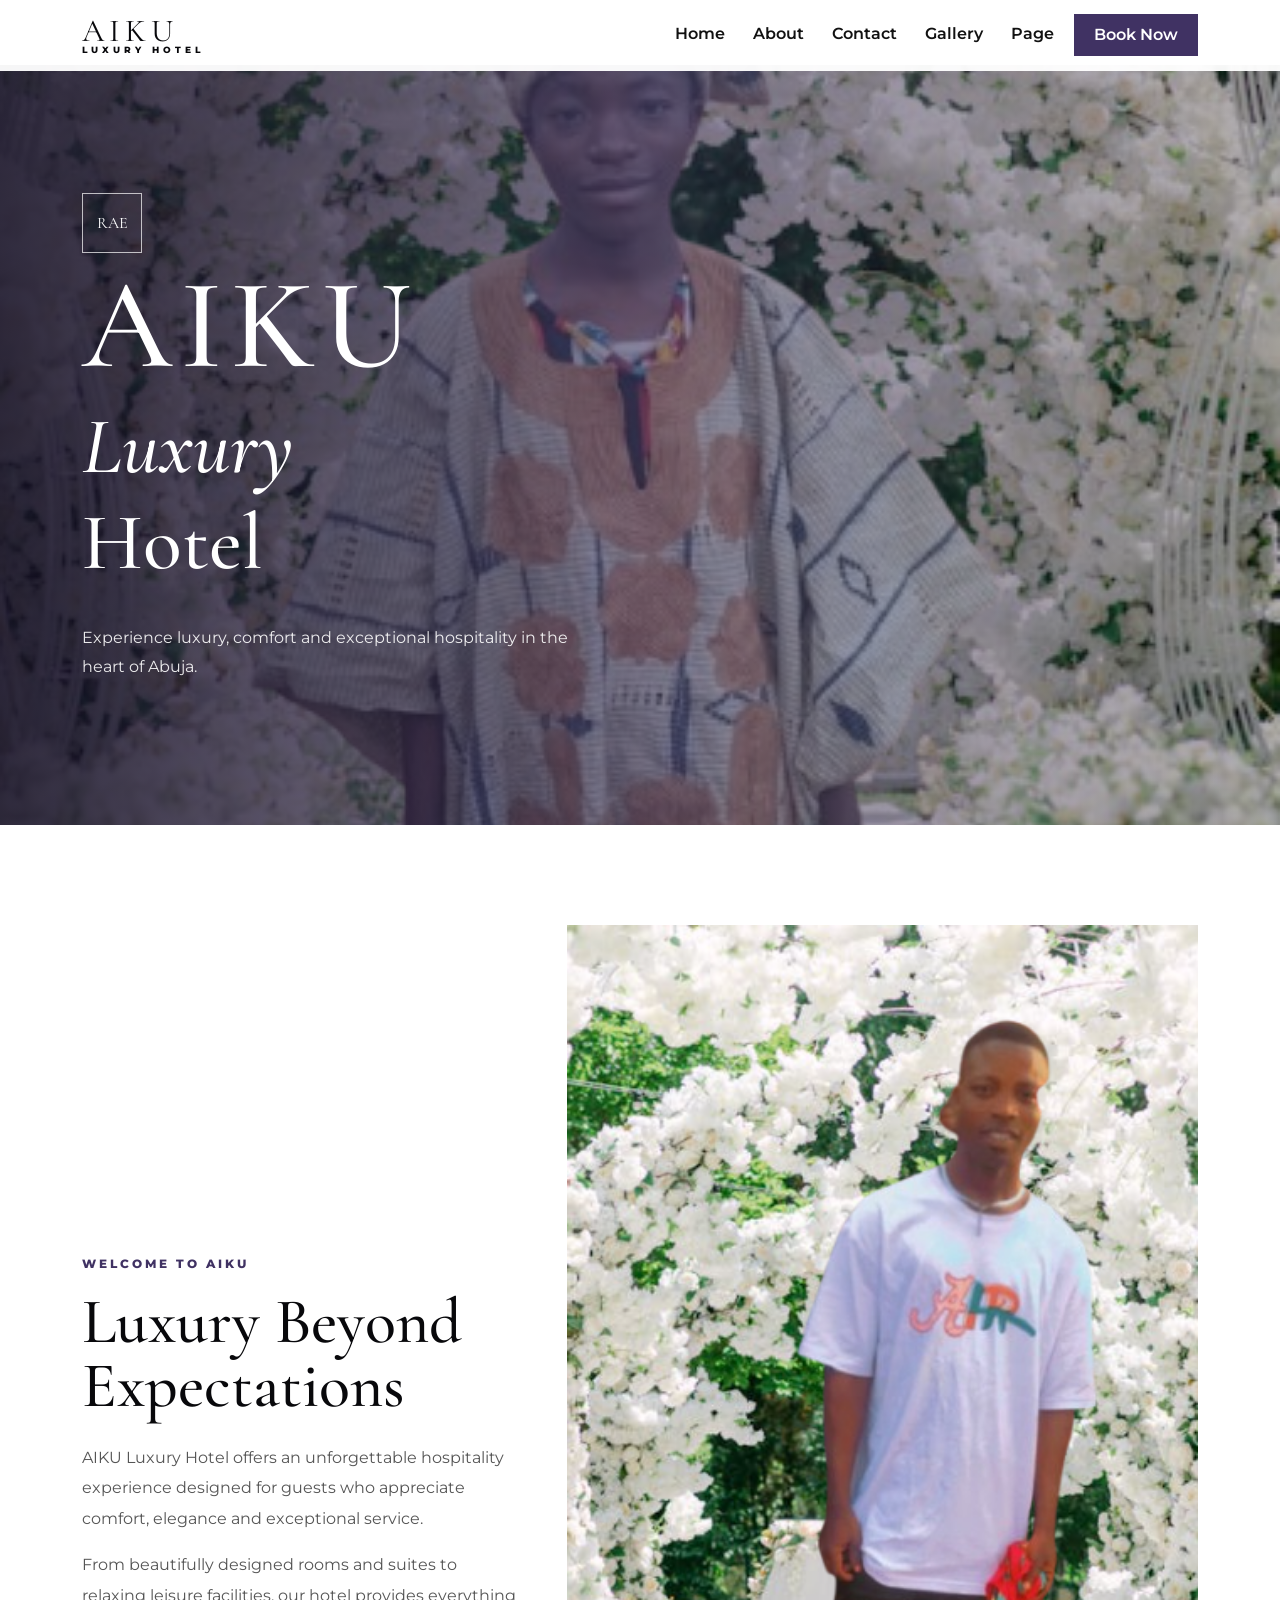
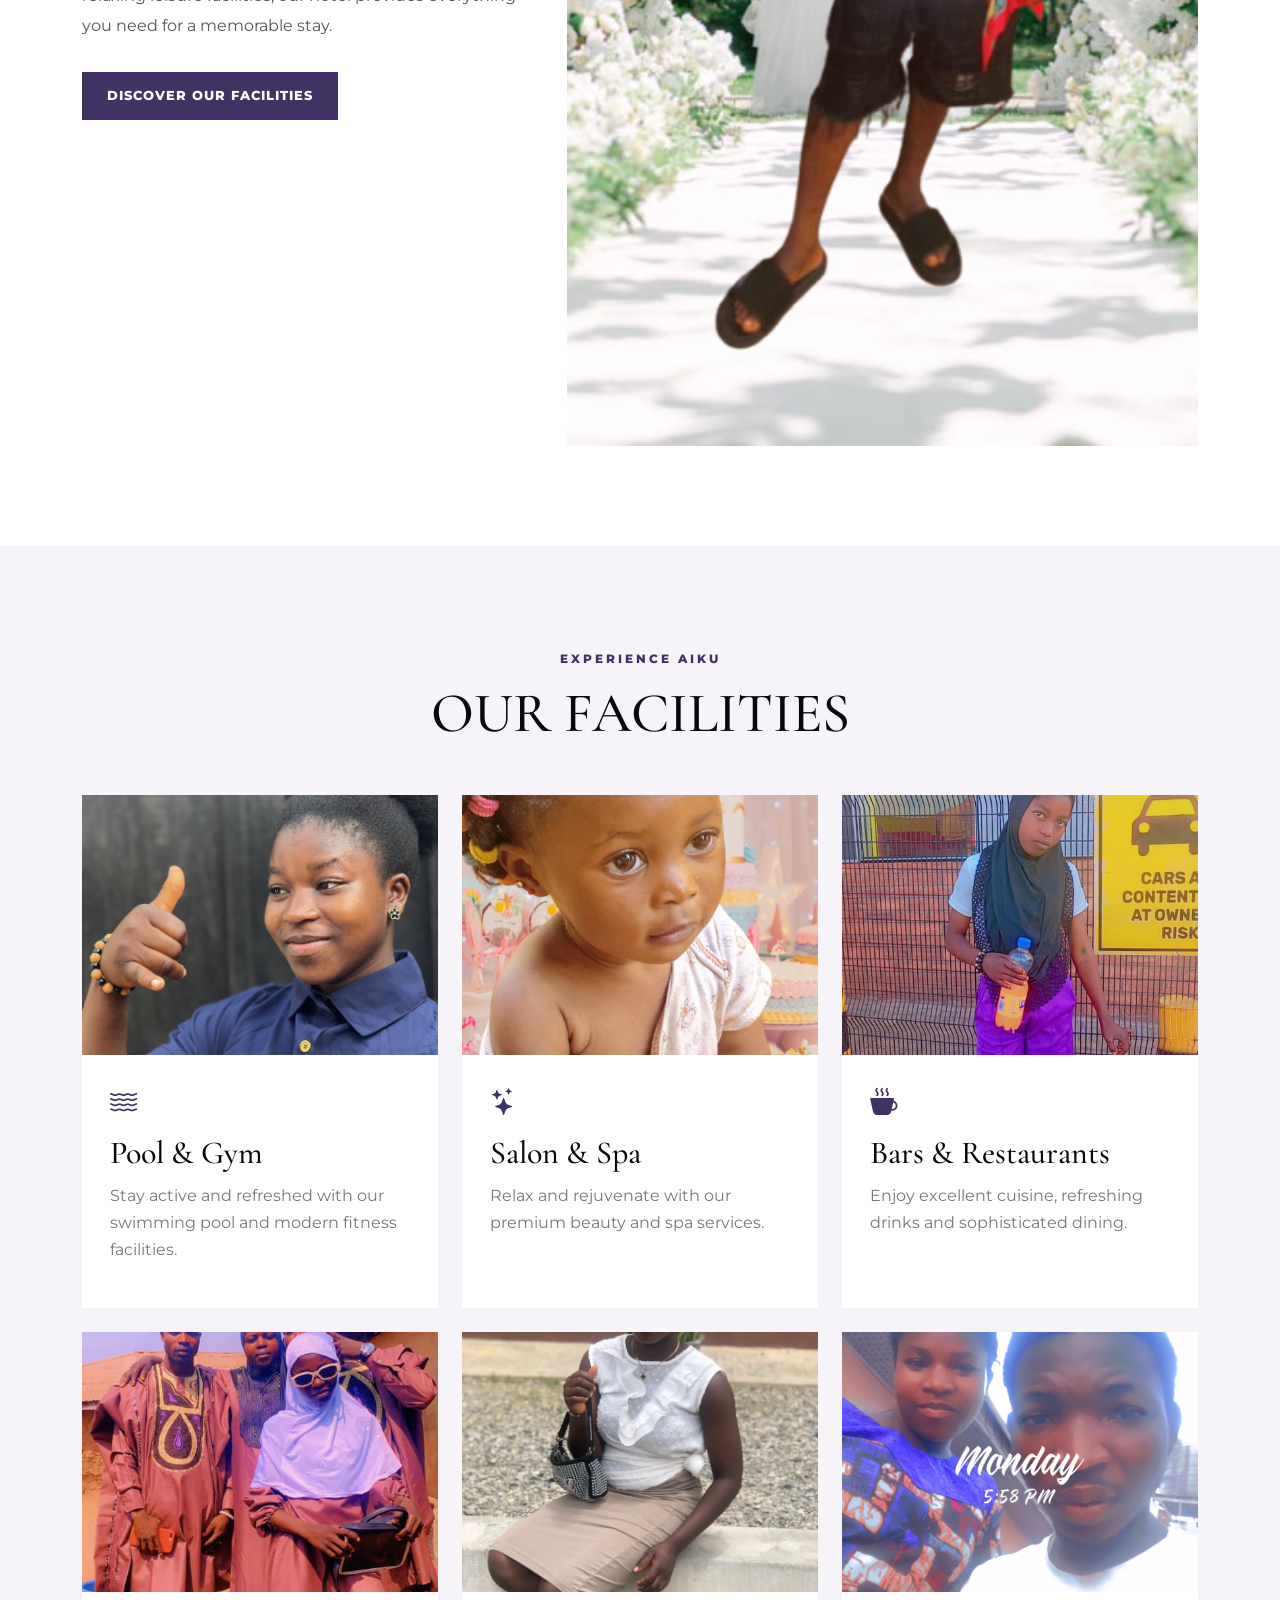
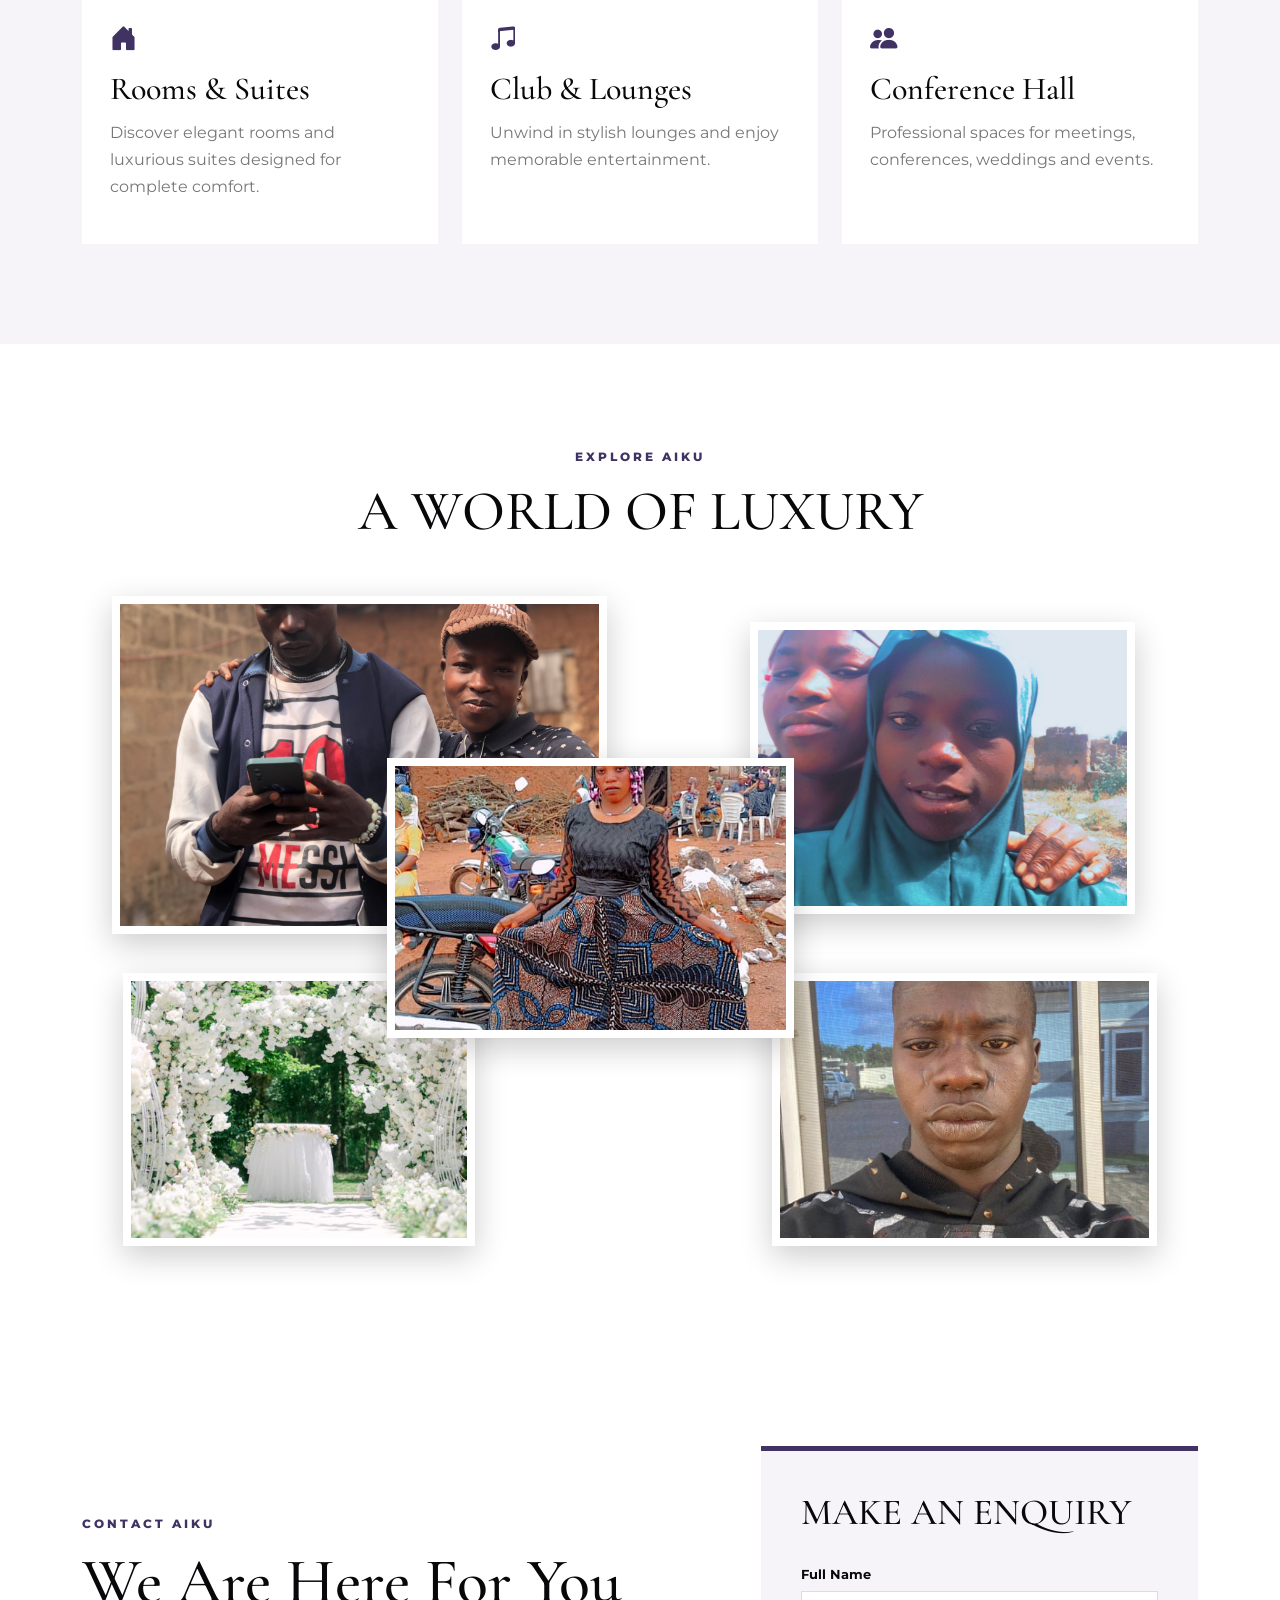
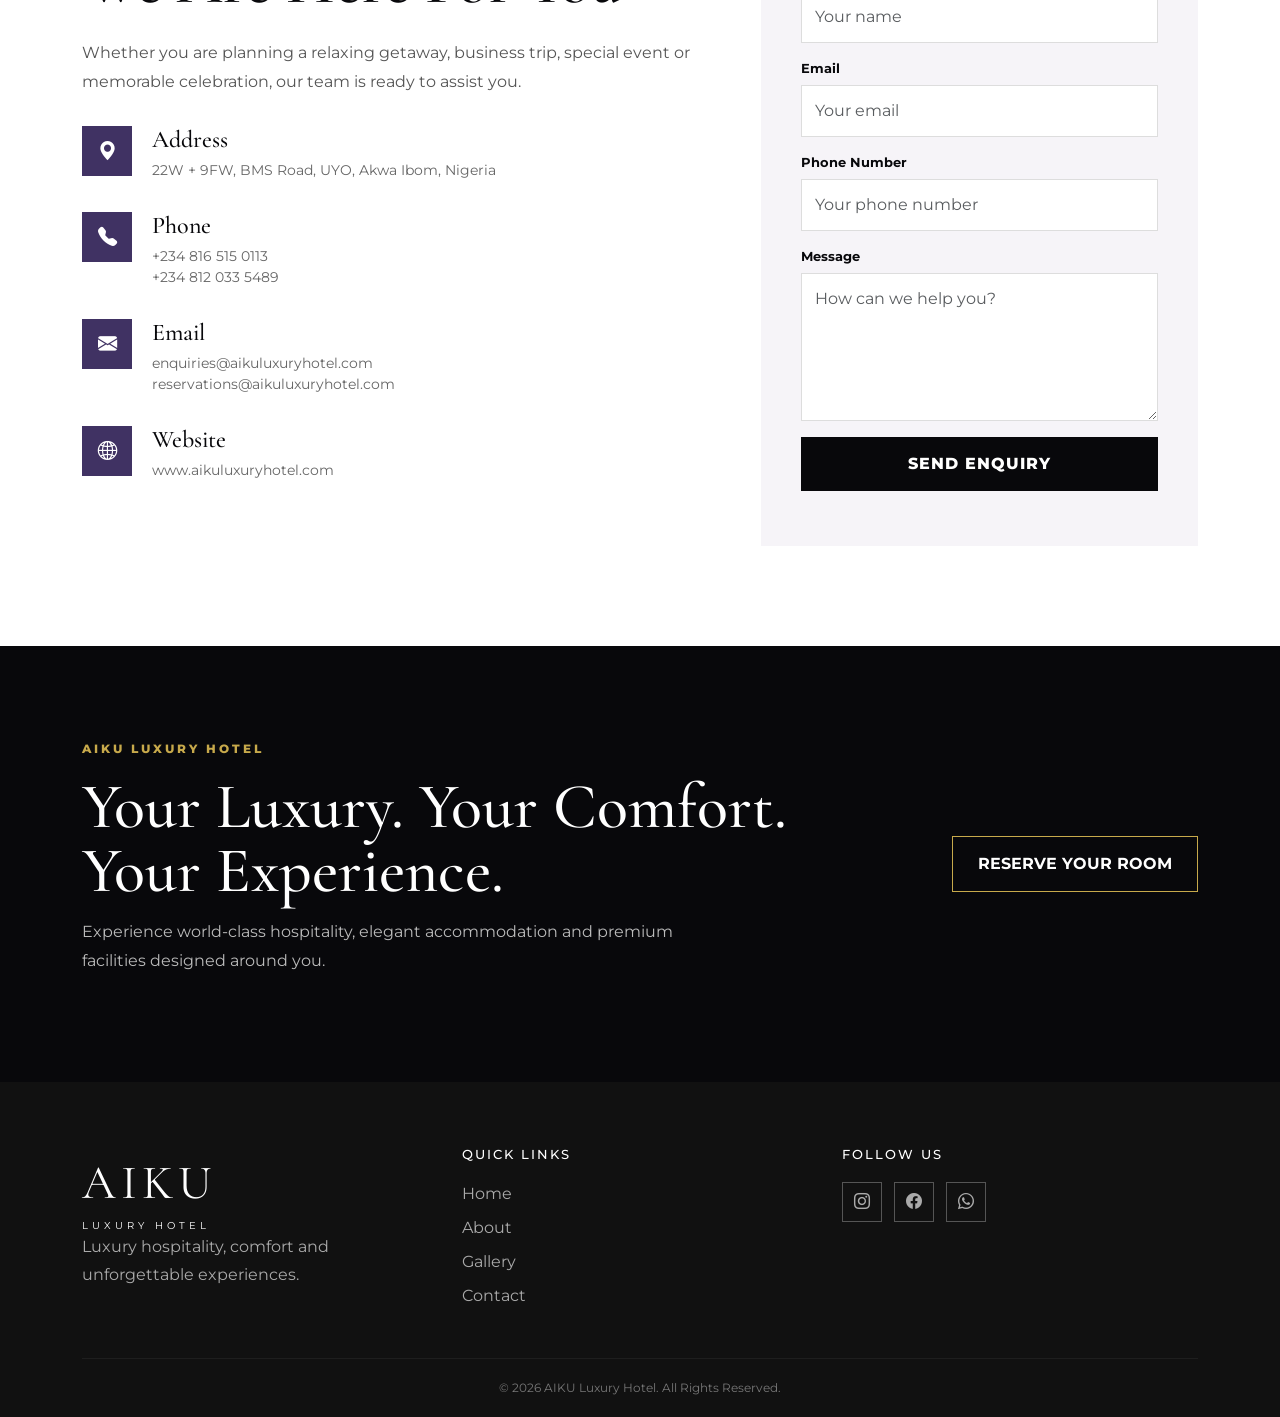
<file: contact.html>
<!DOCTYPE html>
<html lang="en">

<head>

    <meta charset="UTF-8">

    <meta
        name="viewport"
        content="width=device-width, initial-scale=1.0"
    >

    <title>AIKU Luxury Hotel | Contact</title>


    <!-- Bootstrap CSS -->
    <link
        href="https://cdn.jsdelivr.net/npm/bootstrap@5.3.3/dist/css/bootstrap.min.css"
        rel="stylesheet"
    >


    <!-- Bootstrap Icons -->
    <link
        rel="stylesheet"
        href="https://cdn.jsdelivr.net/npm/bootstrap-icons@1.11.3/font/bootstrap-icons.min.css"
    >


    <!-- Google Fonts -->
    <link
        href="https://fonts.googleapis.com/css2?family=Cormorant+Garamond:wght@400;500;600;700&family=Montserrat:wght@400;500;600;700;800&display=swap"
        rel="stylesheet"
    >


    <!-- Custom CSS -->
    <link
        rel="stylesheet"
        href="css/contact.css"
    >

</head>


<body>


<!-- ==================================================
     NAVIGATION
=================================================== -->

<nav
    class="navbar navbar-expand-lg fixed-top"
    id="mainNavbar"
>

    <div class="container">


        <!-- LOGO -->

        <a
            class="navbar-brand"
            href="index.html"
        >

            <span class="logo-main">
                AIKU
            </span>

            <span class="logo-small">
                LUXURY HOTEL
            </span>

        </a>



        <!-- MOBILE MENU -->

        <button
            class="navbar-toggler"
            type="button"
            data-bs-toggle="collapse"
            data-bs-target="#hotelMenu"
        >

            <span class="navbar-toggler-icon"></span>

        </button>



        <!-- NAVIGATION LINKS -->

        <div
            class="collapse navbar-collapse"
            id="hotelMenu"
        >

            <ul class="navbar-nav ms-auto">


                <li class="nav-item">

                    <a
                        class="nav-link"
                        href="index.html"
                    >
                        Home
                    </a>

                </li>


                <li class="nav-item">

                    <a
                        class="nav-link"
                        href="about.html"
                    >
                        About
                    </a>

                </li>


                <li class="nav-item">

                    <a
                        class="nav-link"
                        href="contact.html"
                    >
                        Contact
                    </a>

                </li>


                <li class="nav-item">

                    <a
                        class="nav-link"
                        href="gallery.html"
                    >
                        Gallery
                    </a>

                </li>

                  <li class="nav-item">
                    <a
                        class="nav-link"
                        href="page.html"
                    >
                        Page
                    </a>
                </li>


                <li class="nav-item">

                    <a
                        class="nav-link booking-link"
                        href="#booking"
                    >
                        Book Now
                    </a>

                </li>

            </ul>

        </div>

    </div>

</nav>



<!-- ==================================================
     HERO SECTION
=================================================== -->

<header class="hero-section">


    <!-- MAIN BACKGROUND IMAGE -->

    <div class="hero-image">

        <img
            src="images/ajoke.jpg"
            alt="AIKU Luxury Hotel"
        >

    </div>


    <!-- DARK/PURPLE OVERLAY -->

    <div class="hero-overlay"></div>


    <!-- HERO CONTENT -->

    <div class="hero-content container">

        <div class="hero-logo">

            <span class="rav-symbol">
                RAE
            </span>

            <h1>
                AIKU
            </h1>

            <h2>
                Luxury
            </h2>

            <h3>
                Hotel
            </h3>

        </div>


        <p class="hero-description">

            Experience luxury, comfort and exceptional
            hospitality in the heart of Abuja.

        </p>

    </div>

</header>



<!-- ==================================================
     MAIN CONTENT
=================================================== -->

<main>



<!-- ==================================================
     HOTEL INTRODUCTION
=================================================== -->

<section class="introduction">

    <div class="container">

        <div class="row align-items-center g-5">


            <!-- TEXT -->

            <div class="col-lg-5">

                <span class="small-heading">
                    WELCOME TO AIKU
                </span>


                <h2>
                    Luxury Beyond
                    Expectations
                </h2>


                <p>

                    AIKU Luxury Hotel offers an
                    unforgettable hospitality experience
                    designed for guests who appreciate
                    comfort, elegance and exceptional
                    service.

                </p>


                <p>

                    From beautifully designed rooms and
                    suites to relaxing leisure facilities,
                    our hotel provides everything you need
                    for a memorable stay.

                </p>


                <a
                    href="#facilities"
                    class="luxury-button"
                >
                    DISCOVER OUR FACILITIES
                </a>

            </div>



            <!-- IMAGE -->

            <div class="col-lg-7">

                <div class="intro-image">

                    <img
                        src="images/image1.jpg"
                        alt="AIKU Hotel Lobby"
                        class="img-fluid"
                    >

                </div>

            </div>


        </div>

    </div>

</section>



<!-- ==================================================
     FACILITIES
=================================================== -->

<section
    class="facilities-section"
    id="facilities"
>

    <div class="container">

        <div class="section-title text-center">

            <span>
                EXPERIENCE AIKU
            </span>

            <h2>
                OUR FACILITIES
            </h2>

        </div>



        <div class="row g-4 mt-4">


            <!-- POOL -->

            <div class="col-md-6 col-lg-4">

                <div class="facility-card">

                    <div class="facility-image">

                        <img
                            src="images/ayinbo.jpg"
                            alt="Pool and Gym"
                        >

                    </div>


                    <div class="facility-content">

                        <div class="facility-icon">
                            <i class="bi bi-water"></i>
                        </div>

                        <h3>
                            Pool & Gym
                        </h3>

                        <p>
                            Stay active and refreshed
                            with our swimming pool and
                            modern fitness facilities.
                        </p>

                    </div>

                </div>

            </div>



            <!-- SPA -->

            <div class="col-md-6 col-lg-4">

                <div class="facility-card">

                    <div class="facility-image">

                        <img
                            src="images/image3.jpg"
                            alt="Salon and Spa"
                        >

                    </div>


                    <div class="facility-content">

                        <div class="facility-icon">
                            <i class="bi bi-stars"></i>
                        </div>

                        <h3>
                            Salon & Spa
                        </h3>

                        <p>
                            Relax and rejuvenate with
                            our premium beauty and
                            spa services.
                        </p>

                    </div>

                </div>

            </div>



            <!-- RESTAURANT -->

            <div class="col-md-6 col-lg-4">

                <div class="facility-card">

                    <div class="facility-image">

                        <img
                            src="images/Album 2.jpg"
                            alt="Restaurant"
                        >

                    </div>


                    <div class="facility-content">

                        <div class="facility-icon">
                            <i class="bi bi-cup-hot-fill"></i>
                        </div>

                        <h3>
                            Bars & Restaurants
                        </h3>

                        <p>
                            Enjoy excellent cuisine,
                            refreshing drinks and
                            sophisticated dining.
                        </p>

                    </div>

                </div>

            </div>



            <!-- ROOMS -->

            <div class="col-md-6 col-lg-4">

                <div class="facility-card">

                    <div class="facility-image">

                        <img
                            src="images/Band Members.jpg"
                            alt="Hotel Room"
                        >

                    </div>


                    <div class="facility-content">

                        <div class="facility-icon">
                            <i class="bi bi-house-door-fill"></i>
                        </div>

                        <h3>
                            Rooms & Suites
                        </h3>

                        <p>
                            Discover elegant rooms and
                            luxurious suites designed
                            for complete comfort.
                        </p>

                    </div>

                </div>

            </div>



            <!-- CLUB -->

            <div class="col-md-6 col-lg-4">

                <div class="facility-card">

                    <div class="facility-image">

                        <img
                            src="images/css.jpg"
                            alt="Hotel Club"
                        >

                    </div>


                    <div class="facility-content">

                        <div class="facility-icon">
                            <i class="bi bi-music-note-beamed"></i>
                        </div>

                        <h3>
                            Club & Lounges
                        </h3>

                        <p>
                            Unwind in stylish lounges
                            and enjoy memorable
                            entertainment.
                        </p>

                    </div>

                </div>

            </div>



            <!-- CONFERENCE -->

            <div class="col-md-6 col-lg-4">

                <div class="facility-card">

                    <div class="facility-image">

                        <img
                            src="images/bro.jpg"
                            alt="Conference Hall"
                        >

                    </div>


                    <div class="facility-content">

                        <div class="facility-icon">
                            <i class="bi bi-people-fill"></i>
                        </div>

                        <h3>
                            Conference Hall
                        </h3>

                        <p>
                            Professional spaces for
                            meetings, conferences,
                            weddings and events.
                        </p>

                    </div>

                </div>

            </div>


        </div>

    </div>

</section>



<!-- ==================================================
     IMAGE COLLAGE
=================================================== -->

<section class="collage-section">

    <div class="container">

        <div class="section-title text-center">

            <span>
                EXPLORE AIKU
            </span>

            <h2>
                A WORLD OF LUXURY
            </h2>

        </div>


        <div class="hotel-collage">


            <div class="collage-item item-one">

                <img
                    src="images/ojo.jpg"
                    alt="AIKU Lobby"
                >

            </div>


            <div class="collage-item item-two">

                <img
                    src="images/sisters.jpg"
                    alt="AIKU Room"
                >

            </div>


            <div class="collage-item item-three">

                <img
                    src="images/adu.jpg"
                    alt="AIKU Restaurant"
                >

            </div>


            <div class="collage-item item-four">

                <img
                    src="images/image2.jpg"
                    alt="AIKU Pool"
                >

            </div>


            <div class="collage-item item-five">

                <img
                    src="images/alabi.jpg"
                    alt="AIKU Spa"
                >

            </div>


        </div>

    </div>

</section>



<!-- ==================================================
     CONTACT SECTION
=================================================== -->

<section class="contact-section">

    <div class="container">

        <div class="row g-5 align-items-center">


            <!-- CONTACT INFORMATION -->

            <div class="col-lg-7">

                <span class="small-heading">
                    CONTACT AIKU
                </span>


                <h2>
                    We Are Here
                    For You
                </h2>


                <p class="contact-intro">

                    Whether you are planning a relaxing
                    getaway, business trip, special event
                    or memorable celebration, our team
                    is ready to assist you.

                </p>



                <!-- ADDRESS -->

                <div class="contact-row">

                    <div class="contact-icon">

                        <i class="bi bi-geo-alt-fill"></i>

                    </div>


                    <div>

                        <h4>
                            Address
                        </h4>

                        <p>
                            22W + 9FW, BMS Road,
                            UYO, Akwa Ibom, Nigeria
                        </p>

                    </div>

                </div>



                <!-- PHONE -->

                <div class="contact-row">

                    <div class="contact-icon">

                        <i class="bi bi-telephone-fill"></i>

                    </div>


                    <div>

                        <h4>
                            Phone
                        </h4>

                        <p>
                            +234 816 515 0113
                        </p>

                        <p>
                            +234 812 033 5489
                        </p>

                    </div>

                </div>



                <!-- EMAIL -->

                <div class="contact-row">

                    <div class="contact-icon">

                        <i class="bi bi-envelope-fill"></i>

                    </div>


                    <div>

                        <h4>
                            Email
                        </h4>

                        <p>
                            enquiries@aikuluxuryhotel.com
                        </p>

                        <p>
                            reservations@aikuluxuryhotel.com
                        </p>

                    </div>

                </div>



                <!-- WEBSITE -->

                <div class="contact-row">

                    <div class="contact-icon">

                        <i class="bi bi-globe2"></i>

                    </div>


                    <div>

                        <h4>
                            Website
                        </h4>

                        <p>
                            www.aikuluxuryhotel.com
                        </p>

                    </div>

                </div>


            </div>



            <!-- CONTACT FORM -->

            <div
                class="col-lg-5"
                id="booking"
            >

                <div class="booking-card">

                    <h3>
                        MAKE AN ENQUIRY
                    </h3>


                    <form id="contactForm">


                        <div class="mb-3">

                            <label>
                                Full Name
                            </label>

                            <input
                                type="text"
                                class="form-control"
                                id="name"
                                placeholder="Your name"
                                required
                            >

                        </div>



                        <div class="mb-3">

                            <label>
                                Email
                            </label>

                            <input
                                type="email"
                                class="form-control"
                                id="email"
                                placeholder="Your email"
                                required
                            >

                        </div>



                        <div class="mb-3">

                            <label>
                                Phone Number
                            </label>

                            <input
                                type="tel"
                                class="form-control"
                                placeholder="Your phone number"
                            >

                        </div>



                        <div class="mb-3">

                            <label>
                                Message
                            </label>

                            <textarea
                                class="form-control"
                                id="message"
                                rows="5"
                                placeholder="How can we help you?"
                                required
                            ></textarea>

                        </div>



                        <button
                            type="submit"
                            class="submit-button"
                        >

                            SEND ENQUIRY

                        </button>


                        <div
                            id="formMessage"
                            class="form-message"
                        ></div>


                    </form>

                </div>

            </div>


        </div>

    </div>

</section>



<!-- ==================================================
     DARK INFORMATION SECTION
=================================================== -->

<section class="dark-section">

    <div class="container">

        <div class="row align-items-center">


            <div class="col-lg-8">

                <span>
                    AIKU LUXURY HOTEL
                </span>


                <h2>
                    Your Luxury.
                    Your Comfort.
                    Your Experience.
                </h2>


                <p>

                    Experience world-class hospitality,
                    elegant accommodation and premium
                    facilities designed around you.

                </p>

            </div>


            <div class="col-lg-4 text-lg-end">

                <a
                    href="#booking"
                    class="dark-button"
                >
                    RESERVE YOUR ROOM
                </a>

            </div>


        </div>

    </div>

</section>



</main>



<!-- ==================================================
     FOOTER
=================================================== -->

<footer class="footer">

    <div class="container">

        <div class="row g-4">


            <div class="col-lg-4">

                <div class="footer-logo">

                    AIKU

                    <small>
                        LUXURY HOTEL
                    </small>

                </div>

                <p>

                    Luxury hospitality,
                    comfort and unforgettable
                    experiences.

                </p>

            </div>



            <div class="col-lg-4">

                <h4>
                    QUICK LINKS
                </h4>


                <a href="index.html">
                    Home
                </a>

                <a href="about.html">
                    About
                </a>

                <a href="gallery.html">
                    Gallery
                </a>

                <a href="contact.html">
                    Contact
                </a>

            </div>



            <div class="col-lg-4">

                <h4>
                    FOLLOW US
                </h4>


                <div class="social-icons">

                    <a href="#">
                        <i class="bi bi-instagram"></i>
                    </a>

                    <a href="#">
                        <i class="bi bi-facebook"></i>
                    </a>

                    <a href="#">
                        <i class="bi bi-whatsapp"></i>
                    </a>

                </div>

            </div>


        </div>


        <hr>


        <div class="copyright">

            © 2026 AIKU Luxury Hotel.
            All Rights Reserved.

        </div>

    </div>

</footer>



<!-- ==================================================
     BOOTSTRAP JS
=================================================== -->

<script
    src="https://cdn.jsdelivr.net/npm/bootstrap@5.3.3/dist/js/bootstrap.bundle.min.js"
></script>


<!-- CUSTOM JS -->

<script src="js/contact.js"></script>


</body>

</html>
</file>
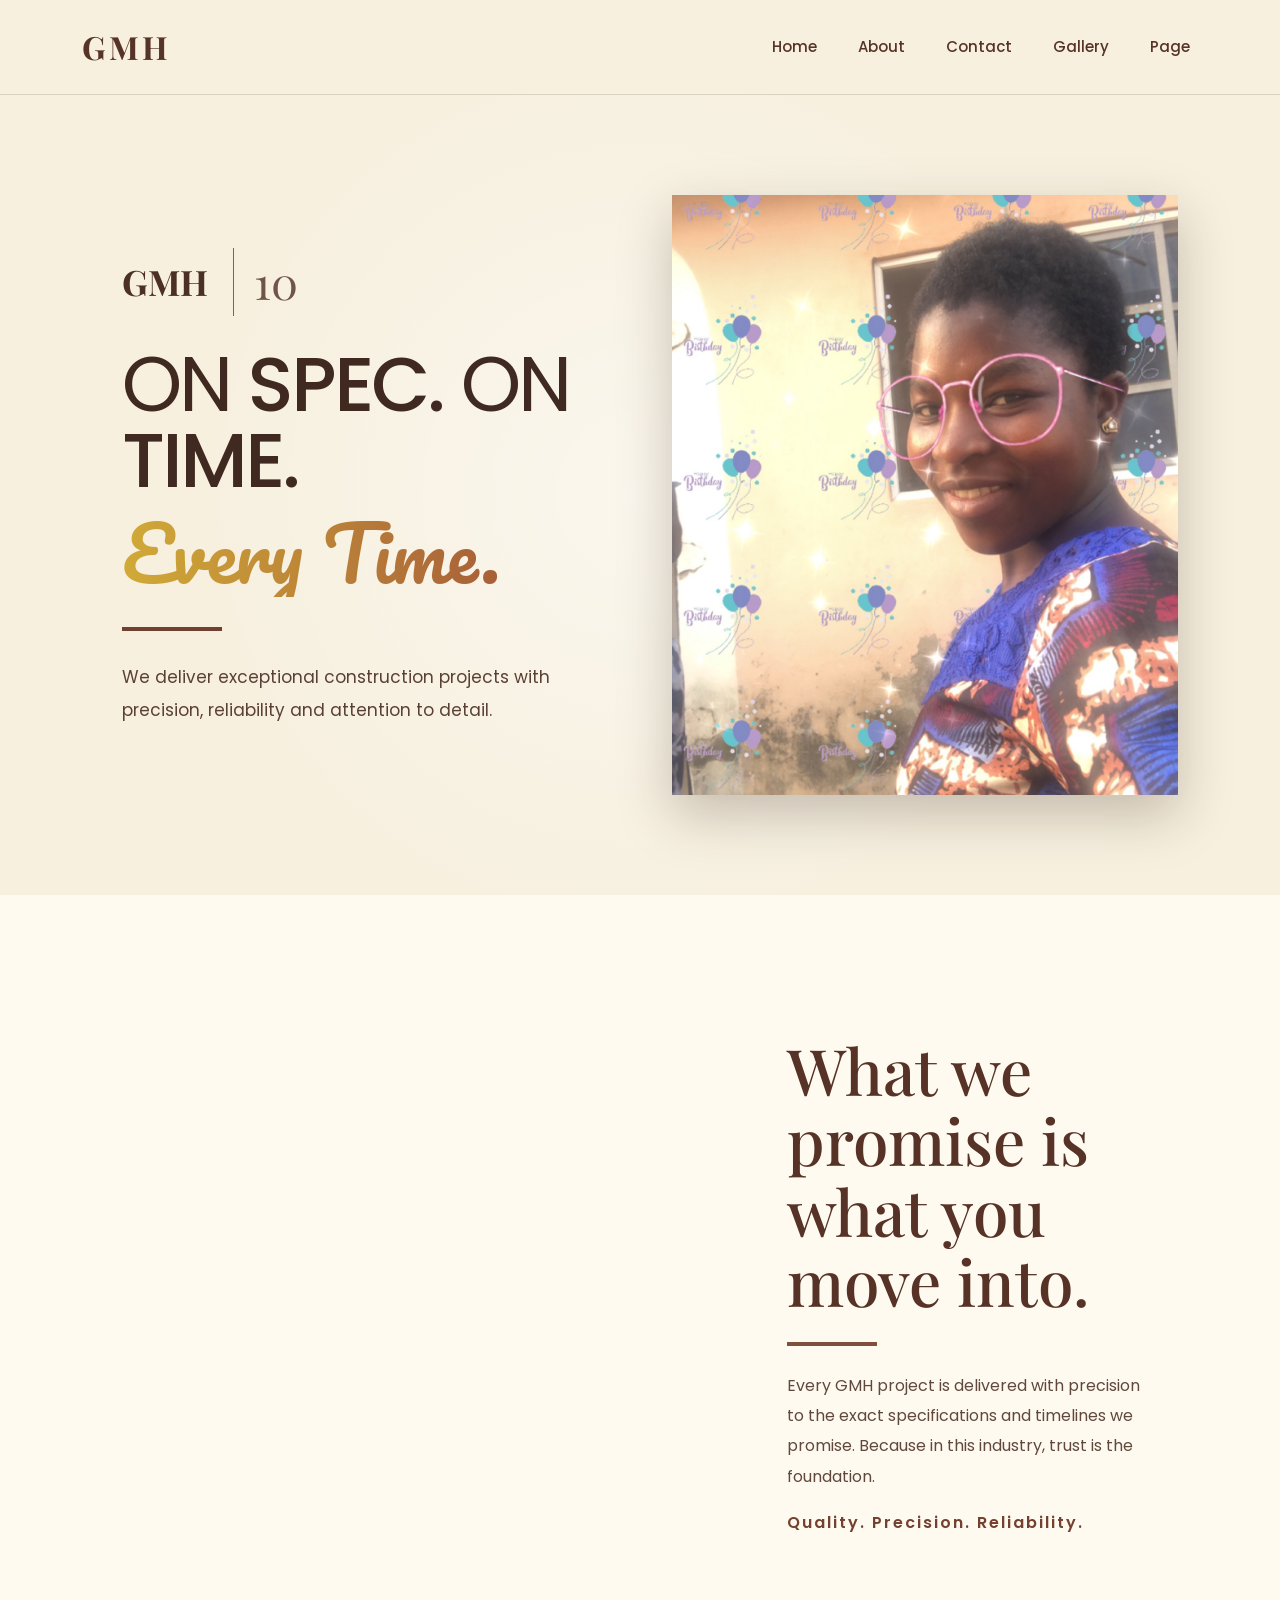
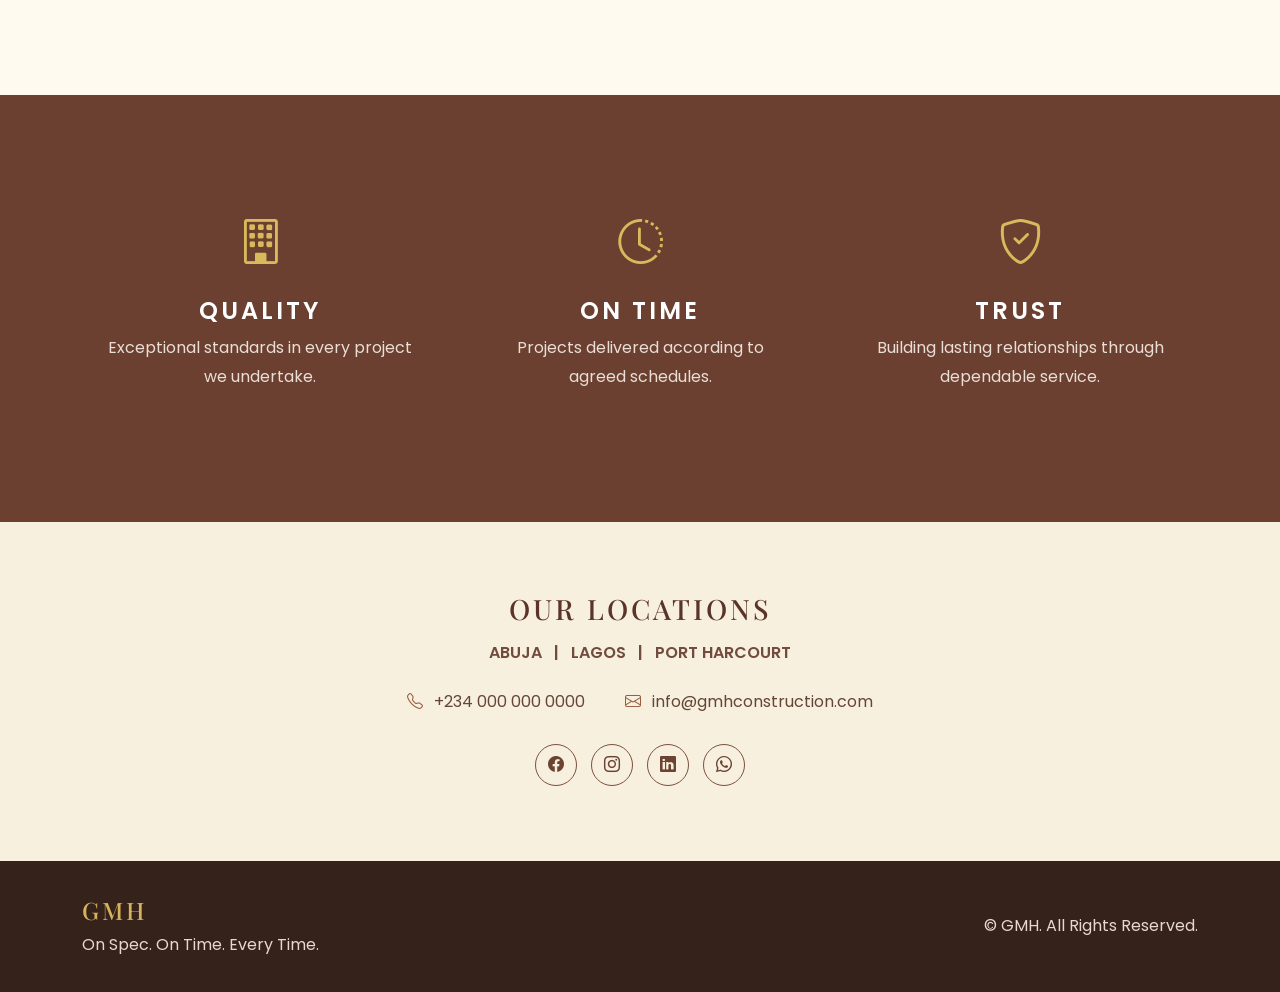
<file: page.html>
<!DOCTYPE html>
<html lang="en">

<head>
    <meta charset="UTF-8">

    <meta name="viewport" content="width=device-width, initial-scale=1.0">

    <title>GMH | On Spec. On Time.</title>

    <!-- Bootstrap -->
    <link
        href="https://cdn.jsdelivr.net/npm/bootstrap@5.3.3/dist/css/bootstrap.min.css"
        rel="stylesheet"
    >

    <!-- Bootstrap Icons -->
    <link
        rel="stylesheet"
        href="https://cdn.jsdelivr.net/npm/bootstrap-icons@1.11.3/font/bootstrap-icons.min.css"
    >

    <!-- Google Fonts -->
    <link
        href="https://fonts.googleapis.com/css2?family=Playfair+Display:wght@400;500;600;700&family=Poppins:wght@300;400;500;600&family=Pacifico&display=swap"
        rel="stylesheet"
    >

    <!-- Custom CSS -->
    <link rel="stylesheet" href="css/page.css">
</head>


<body>


<!-- ==================================================
     NAVIGATION
================================================== -->

<nav class="navbar navbar-expand-lg gmh-navbar">

    <div class="container">

        <a class="navbar-brand gmh-logo" href="index.html">
            GMH
        </a>

        <button
            class="navbar-toggler"
            type="button"
            data-bs-toggle="collapse"
            data-bs-target="#mainNavbar"
        >
            <span class="navbar-toggler-icon"></span>
        </button>


        <div
            class="collapse navbar-collapse"
            id="mainNavbar"
        >

            <ul class="navbar-nav ms-auto">

                <li class="nav-item">
                    <a
                        class="nav-link"
                        href="index.html"
                    >
                        Home
                    </a>
                </li>

                <li class="nav-item">
                    <a
                        class="nav-link"
                        href="about.html"
                    >
                        About
                    </a>
                </li>

                <li class="nav-item">
                    <a
                        class="nav-link"
                        href="contact.html"
                    >
                        Contact
                    </a>
                </li>

                <li class="nav-item">
                    <a
                        class="nav-link"
                        href="gallery.html"
                    >
                        Gallery
                    </a>
                </li>

                   <li class="nav-item">
                    <a
                        class="nav-link"
                        href="page.html"
                    >
                        Page
                    </a>
                </li>

            </ul>

        </div>

    </div>

</nav>



<!-- ==================================================
     MAIN HERO
================================================== -->

<section class="gmh-hero">

    <div class="container">

        <div class="row align-items-center">

            <!-- LEFT CONTENT -->
            <div class="col-lg-6">

                <div class="hero-content">

                    <div class="brand-mark">

                        <span class="gmh-small">
                            GMH
                        </span>

                        <span class="anniversary">
                            10
                        </span>

                    </div>


                    <h1 class="main-title">

                        ON
                        <span>SPEC.</span>

                        ON
                        <span>TIME.</span>

                    </h1>


                    <h2 class="script-title">
                        Every Time.
                    </h2>


                    <div class="title-line"></div>


                    <p class="hero-description">

                        We deliver exceptional construction
                        projects with precision, reliability
                        and attention to detail.

                    </p>

                </div>

            </div>


            <!-- RIGHT IMAGE -->
            <div class="col-lg-6">

                <div class="hero-image-container">

                    <img
                        src="images/apeke.jpg" width="70%" height="50%"
                        alt="GMH construction project"
                        class="img-fluid hero-image"
                    >

                </div>

            </div>

        </div>

    </div>

</section>



<!-- ==================================================
     PROMISE SECTION
================================================== -->

<section class="promise-section">

    <div class="container">

        <div class="row align-items-center">


            <!-- IMAGE -->
            <div class="col-lg-7">

                <div class="building-image">

                </div>

            </div>


            <!-- TEXT -->
            <div class="col-lg-5">

                <div class="promise-content">

                    <h2>
                        What we promise
                        is what you
                        move into.
                    </h2>

                    <div class="brown-line"></div>

                    <p>

                        Every GMH project is delivered with
                        precision to the exact specifications
                        and timelines we promise.

                        Because in this industry,
                        trust is the foundation.

                    </p>


                    <p class="promise-highlight">

                        Quality.
                        Precision.
                        Reliability.

                    </p>

                </div>

            </div>

        </div>

    </div>

</section>



<!-- ==================================================
     PROJECT INFORMATION
================================================== -->

<section class="information-section">

    <div class="container">

        <div class="row text-center">

            <div class="col-md-4">

                <div class="info-box">

                    <i class="bi bi-building"></i>

                    <h4>
                        QUALITY
                    </h4>

                    <p>
                        Exceptional standards in
                        every project we undertake.
                    </p>

                </div>

            </div>


            <div class="col-md-4">

                <div class="info-box">

                    <i class="bi bi-clock-history"></i>

                    <h4>
                        ON TIME
                    </h4>

                    <p>
                        Projects delivered according
                        to agreed schedules.
                    </p>

                </div>

            </div>


            <div class="col-md-4">

                <div class="info-box">

                    <i class="bi bi-shield-check"></i>

                    <h4>
                        TRUST
                    </h4>

                    <p>
                        Building lasting relationships
                        through dependable service.
                    </p>

                </div>

            </div>

        </div>

    </div>

</section>



<!-- ==================================================
     LOCATIONS
================================================== -->

<section class="locations-section">

    <div class="container">

        <div class="location-content">

            <h3>
                OUR LOCATIONS
            </h3>

            <p>
                ABUJA &nbsp; | &nbsp;
                LAGOS &nbsp; | &nbsp;
                PORT HARCOURT
            </p>


            <div class="contact-details">

                <span>
                    <i class="bi bi-telephone"></i>
                    +234 000 000 0000
                </span>

                <span>
                    <i class="bi bi-envelope"></i>
                    info@gmhconstruction.com
                </span>

            </div>


            <div class="social-icons">

                <a href="#">
                    <i class="bi bi-facebook"></i>
                </a>

                <a href="#">
                    <i class="bi bi-instagram"></i>
                </a>

                <a href="#">
                    <i class="bi bi-linkedin"></i>
                </a>

                <a href="#">
                    <i class="bi bi-whatsapp"></i>
                </a>

            </div>

        </div>

    </div>

</section>



<!-- ==================================================
     FOOTER
================================================== -->

<footer class="gmh-footer">

    <div class="container">

        <div class="row align-items-center">

            <div class="col-md-6">

                <h4>
                    GMH
                </h4>

                <p>
                    On Spec. On Time. Every Time.
                </p>

            </div>


            <div class="col-md-6 text-md-end">

                <p>
                    &copy;
                    <span id="year"></span>
                    GMH. All Rights Reserved.
                </p>

            </div>

        </div>

    </div>

</footer>



<!-- ==================================================
     BOOTSTRAP JAVASCRIPT
================================================== -->

<script
    src="https://cdn.jsdelivr.net/npm/bootstrap@5.3.3/dist/js/bootstrap.bundle.min.js">
</script>


<!-- Custom JavaScript -->
<script src="js/script.js"></script>


</body>
</html>
</file>
<file: css/contact.css>
/* ==================================================
   AIKU LUXURY HOTEL
   CONTACT PAGE
================================================== */


:root {

    --purple: #403263;

    --dark-purple: #211a36;

    --light-purple: #76679b;

    --gold: #c7a94b;

    --black: #08080b;

    --white: #ffffff;

    --light: #f6f4f8;

    --gray: #777;

}


* {

    margin: 0;

    padding: 0;

    box-sizing: border-box;

}


html {

    scroll-behavior: smooth;

}


body {

    font-family:
        "Montserrat",
        sans-serif;

    background:
        white;

    color:
        var(--black);

    overflow-x:
        hidden;

}


/* ==================================================
   NAVBAR
================================================== */

.navbar {

    background:
        rgba(255,255,255,.96);

    padding:
        12px 0;

    transition:
        .4s ease;

    z-index:
        1000;

}


.navbar.scrolled {

    box-shadow:
        0 4px 20px
        rgba(0,0,0,.15);

}


.navbar-brand {

    text-decoration:
        none;

    color:
        var(--black);

    display:
        flex;

    flex-direction:
        column;

    line-height:
        .9;

}


.logo-main {

    font-family:
        "Cormorant Garamond",
        serif;

    font-size:
        2rem;

    letter-spacing:
        5px;

}


.logo-small {

    font-size:
        .55rem;

    font-weight:
        800;

    letter-spacing:
        4px;

    text-align:
        center;

}


.nav-link {

    color:
        #111 !important;

    font-weight:
        600;

    margin-left:
        12px;

    transition:
        .3s;

}


.nav-link:hover,
.nav-link.active {

    color:
        var(--purple) !important;

}


.booking-link {

    background:
        var(--purple);

    color:
        white !important;

    padding:
        9px 20px !important;

}


/* ==================================================
   HERO
================================================== */

.hero-section {

    height:
        760px;

    position:
        relative;

    margin-top:
        65px;

    overflow:
        hidden;

}


.hero-image {

    position:
        absolute;

    inset:
        0;

}


.hero-image img {

    width:
        100%;

    height:
        100%;

    object-fit:
        cover;

    object-position:
        center;

}


.hero-overlay {

    position:
        absolute;

    inset:
        0;

    background:
        linear-gradient(
            90deg,
            rgba(19,14,35,.88),
            rgba(47,35,75,.55),
            rgba(0,0,0,.3)
        );

}


.hero-content {

    position:
        relative;

    z-index:
        2;

    height:
        100%;

    display:
        flex;

    flex-direction:
        column;

    justify-content:
        center;

    color:
        white;

}


.hero-logo {

    width:
        430px;

    max-width:
        90%;

}


.rav-symbol {

    display:
        inline-flex;

    width:
        60px;

    height:
        60px;

    border:
        1px solid
        rgba(255,255,255,.7);

    justify-content:
        center;

    align-items:
        center;

    font-family:
        "Cormorant Garamond",
        serif;

    margin-bottom:
        25px;

}


.hero-logo h1 {

    font-family:
        "Cormorant Garamond",
        serif;

    font-size:
        clamp(
            4rem,
            10vw,
            8rem
        );

    font-weight:
        500;

    line-height:
        .75;

    letter-spacing:
        8px;

}


.hero-logo h2 {

    font-family:
        "Cormorant Garamond",
        serif;

    font-size:
        clamp(
            3rem,
            7vw,
            5rem
        );

    font-style:
        italic;

    font-weight:
        500;

    margin:
        25px 0 0;

}


.hero-logo h3 {

    font-family:
        "Cormorant Garamond",
        serif;

    font-size:
        clamp(
            3rem,
            7vw,
            5rem
        );

    font-weight:
        500;

}


.hero-description {

    max-width:
        520px;

    margin-top:
        25px;

    line-height:
        1.8;

    font-size:
        1rem;

    color:
        rgba(255,255,255,.9);

}



/* ==================================================
   INTRODUCTION
================================================== */

.introduction {

    padding:
        100px 0;

    background:
        white;

}


.small-heading {

    color:
        var(--purple);

    font-weight:
        800;

    letter-spacing:
        3px;

    font-size:
        .75rem;

}


.introduction h2,
.contact-section h2 {

    font-family:
        "Cormorant Garamond",
        serif;

    font-size:
        clamp(
            2.8rem,
            5vw,
            4.5rem
        );

    line-height:
        1;

    margin:
        15px 0 25px;

}


.introduction p {

    color:
        #555;

    line-height:
        1.9;

}


.intro-image {

    overflow:
        hidden;

    position:
        relative;

}


.intro-image img {

    width:
        100%;

    display:
        block;

    transition:
        transform .7s ease;

}


.intro-image:hover img {

    transform:
        scale(1.05);

}


.luxury-button {

    display:
        inline-block;

    background:
        var(--purple);

    color:
        white;

    padding:
        14px 25px;

    text-decoration:
        none;

    font-size:
        .8rem;

    font-weight:
        800;

    letter-spacing:
        1px;

    margin-top:
        15px;

    transition:
        .3s;

}


.luxury-button:hover {

    background:
        var(--black);

    color:
        white;

}



/* ==================================================
   FACILITIES
================================================== */

.facilities-section {

    background:
        var(--light);

    padding:
        100px 0;

}


.section-title span {

    color:
        var(--purple);

    font-size:
        .75rem;

    font-weight:
        800;

    letter-spacing:
        3px;

}


.section-title h2 {

    font-family:
        "Cormorant Garamond",
        serif;

    font-size:
        3.5rem;

    margin-top:
        10px;

}


.facility-card {

    height:
        100%;

    background:
        white;

    overflow:
        hidden;

    transition:
        .4s;

}


.facility-card:hover {

    transform:
        translateY(-10px);

    box-shadow:
        0 15px 35px
        rgba(0,0,0,.15);

}


.facility-image {

    height:
        260px;

    overflow:
        hidden;

}


.facility-image img {

    width:
        100%;

    height:
        100%;

    object-fit:
        cover;

    transition:
        .5s;

}


.facility-card:hover
.facility-image img {

    transform:
        scale(1.08);

}


.facility-content {

    padding:
        28px;

}


.facility-icon {

    color:
        var(--purple);

    font-size:
        1.7rem;

}


.facility-content h3 {

    font-family:
        "Cormorant Garamond",
        serif;

    font-size:
        2rem;

    margin:
        10px 0;

}


.facility-content p {

    color:
        var(--gray);

    line-height:
        1.7;

}



/* ==================================================
   COLLAGE
================================================== */

.collage-section {

    padding:
        100px 0;

    background:
        white;

}


.hotel-collage {

    position:
        relative;

    max-width:
        1100px;

    height:
        650px;

    margin:
        50px auto 0;

}


.collage-item {

    position:
        absolute;

    overflow:
        hidden;

    border:
        8px solid white;

    box-shadow:
        0 10px 30px
        rgba(0,0,0,.2);

}


.collage-item img {

    width:
        100%;

    height:
        100%;

    object-fit:
        cover;

    transition:
        .5s;

}


.collage-item:hover img {

    transform:
        scale(1.1);

}


.item-one {

    width:
        45%;

    height:
        52%;

    left:
        2%;

    top:
        0;

}


.item-two {

    width:
        35%;

    height:
        45%;

    right:
        5%;

    top:
        4%;

}


.item-three {

    width:
        37%;

    height:
        43%;

    left:
        27%;

    top:
        25%;

    z-index:
        3;

}


.item-four {

    width:
        32%;

    height:
        42%;

    left:
        3%;

    bottom:
        0;

}


.item-five {

    width:
        35%;

    height:
        42%;

    right:
        3%;

    bottom:
        0;

}



/* ==================================================
   CONTACT
================================================== */

.contact-section {

    padding:
        100px 0;

    background:
        white;

}


.contact-intro {

    color:
        #555;

    line-height:
        1.8;

    max-width:
        650px;

}


.contact-row {

    display:
        flex;

    gap:
        20px;

    margin-top:
        30px;

}


.contact-icon {

    min-width:
        50px;

    height:
        50px;

    background:
        var(--purple);

    color:
        white;

    display:
        flex;

    justify-content:
        center;

    align-items:
        center;

    font-size:
        1.2rem;

}


.contact-row h4 {

    font-family:
        "Cormorant Garamond",
        serif;

    font-size:
        1.5rem;

    margin:
        0 0 5px;

}


.contact-row p {

    margin:
        0;

    color:
        #666;

    font-size:
        .9rem;

}



/* ==================================================
   BOOKING CARD
================================================== */

.booking-card {

    background:
        var(--light);

    padding:
        40px;

    border-top:
        5px solid
        var(--purple);

}


.booking-card h3 {

    font-family:
        "Cormorant Garamond",
        serif;

    font-size:
        2.3rem;

    margin-bottom:
        30px;

}


.booking-card label {

    display:
        block;

    font-weight:
        700;

    font-size:
        .8rem;

    margin-bottom:
        7px;

}


.form-control {

    border:
        1px solid #ddd;

    border-radius:
        0;

    padding:
        13px;

}


.form-control:focus {

    border-color:
        var(--purple);

    box-shadow:
        0 0 0 .15rem
        rgba(64,50,99,.15);

}


.submit-button {

    width:
        100%;

    border:
        none;

    background:
        var(--black);

    color:
        white;

    padding:
        15px;

    font-weight:
        800;

    letter-spacing:
        1px;

    transition:
        .3s;

}


.submit-button:hover {

    background:
        var(--purple);

}


.form-message {

    margin-top:
        15px;

    text-align:
        center;

    font-size:
        .85rem;

}



/* ==================================================
   DARK SECTION
================================================== */

.dark-section {

    background:
        var(--black);

    color:
        white;

    padding:
        90px 0;

}


.dark-section span {

    color:
        var(--gold);

    font-weight:
        800;

    letter-spacing:
        3px;

    font-size:
        .75rem;

}


.dark-section h2 {

    font-family:
        "Cormorant Garamond",
        serif;

    font-size:
        clamp(
            2.5rem,
            5vw,
            4.5rem
        );

    line-height:
        1;

    margin:
        15px 0;

}


.dark-section p {

    color:
        #bbb;

    max-width:
        650px;

    line-height:
        1.8;

}


.dark-button {

    display:
        inline-block;

    color:
        white;

    border:
        1px solid
        var(--gold);

    padding:
        15px 25px;

    text-decoration:
        none;

    font-weight:
        700;

    transition:
        .3s;

}


.dark-button:hover {

    background:
        var(--gold);

    color:
        black;

}



/* ==================================================
   FOOTER
================================================== */

.footer {

    background:
        #111;

    color:
        white;

    padding:
        65px 0 20px;

}


.footer-logo {

    font-family:
        "Cormorant Garamond",
        serif;

    font-size:
        3rem;

    letter-spacing:
        5px;

}


.footer-logo small {

    display:
        block;

    font-family:
        "Montserrat",
        sans-serif;

    font-size:
        .6rem;

    letter-spacing:
        4px;

}


.footer p {

    color:
        #aaa;

    line-height:
        1.7;

}


.footer h4 {

    font-size:
        .8rem;

    letter-spacing:
        2px;

    margin-bottom:
        20px;

}


.footer a {

    display:
        block;

    color:
        #aaa;

    text-decoration:
        none;

    margin-bottom:
        10px;

    transition:
        .3s;

}


.footer a:hover {

    color:
        white;

}


.social-icons {

    display:
        flex;

    gap:
        12px;

}


.social-icons a {

    width:
        40px;

    height:
        40px;

    display:
        flex;

    justify-content:
        center;

    align-items:
        center;

    border:
        1px solid #555;

}


.social-icons a:hover {

    background:
        var(--purple);

}


.footer hr {

    border-color:
        #444;

    margin:
        40px 0 20px;

}


.copyright {

    text-align:
        center;

    color:
        #777;

    font-size:
        .75rem;

}



/* ==================================================
   MOBILE
================================================== */

@media (max-width: 768px) {


    .hero-section {

        height:
            650px;

    }


    .hero-content {

        padding:
            30px;

    }


    .hero-logo h1 {

        font-size:
            4rem;

    }


    .hero-logo h2,
    .hero-logo h3 {

        font-size:
            3rem;

    }


    .introduction,
    .facilities-section,
    .collage-section,
    .contact-section {

        padding:
            65px 0;

    }


    .section-title h2 {

        font-size:
            2.7rem;

    }


    .hotel-collage {

        height:
            auto;

        display:
            grid;

        grid-template-columns:
            1fr 1fr;

        gap:
            15px;

    }


    .collage-item {

        position:
            relative;

        width:
            100%;

        height:
            220px;

        left:
            auto;

        right:
            auto;

        top:
            auto;

        bottom:
            auto;

    }


    .item-three {

        grid-column:
            1 / -1;

        height:
            280px;

    }


    .booking-card {

        padding:
            25px;

    }


    .dark-section {

        text-align:
            center;

    }


    .dark-section p {

        margin:
            0 auto 25px;

    }

}
</file>
<file: css/page.css>
/* ==================================================
   GENERAL
================================================== */

* {
    margin: 0;
    padding: 0;
    box-sizing: border-box;
}

body {
    background: #f7f0df;
    color: #40251c;
    font-family: "Poppins", sans-serif;
}

html {
    scroll-behavior: smooth;
}


/* ==================================================
   NAVBAR
================================================== */

.gmh-navbar {
    background: #f7f0df;
    padding: 18px 0;
    border-bottom: 1px solid rgba(70, 40, 25, 0.15);
}

.gmh-logo {
    color: #563327 !important;
    font-family: "Playfair Display", serif;
    font-size: 32px;
    font-weight: 700;
    letter-spacing: 3px;
}

.gmh-navbar .nav-link {
    color: #563327;
    font-size: 15px;
    font-weight: 500;
    margin-left: 25px;
    position: relative;
}

.gmh-navbar .nav-link:hover {
    color: #9a5d3e;
}

.gmh-navbar .nav-link.active {
    color: #9a5d3e;
}

.gmh-navbar .nav-link.active::after {
    content: "";
    position: absolute;
    left: 0;
    bottom: 0;
    width: 100%;
    height: 2px;
    background: #9a5d3e;
}


/* ==================================================
   HERO
================================================== */

.gmh-hero {
    min-height: 700px;
    padding: 80px 0;

    background:
        radial-gradient(
            circle at center,
            rgba(255,255,255,0.45),
            transparent 60%
        ),
        #f7f0df;
}

.hero-content {
    padding: 40px;
}


/* ==================================================
   BRAND MARK
================================================== */

.brand-mark {
    display: flex;
    align-items: center;
    gap: 25px;
    margin-bottom: 30px;
}

.gmh-small {
    font-family: "Playfair Display", serif;
    font-size: 35px;
    font-weight: bold;
    color: #4c3025;
}

.anniversary {
    border-left: 1px solid #806353;
    padding-left: 20px;

    font-family: "Playfair Display", serif;
    font-size: 45px;
    color: #6e5548;
}


/* ==================================================
   MAIN TITLE
================================================== */

.main-title {
    font-family: "Poppins", sans-serif;
    font-size: clamp(45px, 6vw, 85px);
    line-height: 1;
    font-weight: 400;
    color: #3f2921;
    letter-spacing: -3px;
}

.main-title span {
    font-weight: 500;
}


/* ==================================================
   SCRIPT TITLE
================================================== */

.script-title {
    font-family: "Pacifico", cursive;
    font-size: clamp(45px, 6vw, 75px);

    margin-top: 5px;

    background: linear-gradient(
        90deg,
        #d1aa37,
        #9e4e39
    );

    -webkit-background-clip: text;
    -webkit-text-fill-color: transparent;
}


/* ==================================================
   TITLE LINE
================================================== */

.title-line {
    width: 100px;
    height: 4px;
    background: #704130;
    margin: 30px 0;
}


/* ==================================================
   HERO DESCRIPTION
================================================== */

.hero-description {
    max-width: 500px;
    font-size: 17px;
    line-height: 1.9;
    color: #5b4034;
}


/* ==================================================
   HERO IMAGE
================================================== */

.hero-image-container {
    position: relative;
    padding: 20px;
}

.hero-image {
    width: 100%;
    max-height: 600px;
    object-fit: cover;

    box-shadow:
        0 20px 50px
        rgba(50, 30, 20, 0.25);

    transition: 0.6s ease;
}

.hero-image:hover {
    transform: scale(1.02);
}





/* ==================================================
   PROMISE SECTION
================================================== */

.promise-section {
    background: #fffaf0;
    padding: 100px 0;
}

.building-image {
    overflow: hidden;
}

.building-image img {
    width: 100%;
    display: block;
    transition: transform 0.6s ease;
}

.building-image img:hover {
    transform: scale(1.04);
}


.promise-content {
    padding: 40px;
}

.promise-content h2 {
    font-family: "Playfair Display", serif;
    font-size: clamp(40px, 5vw, 65px);
    line-height: 1.1;
    color: #573226;
}

.brown-line {
    width: 90px;
    height: 4px;
    background: #80503d;
    margin: 25px 0;
}

.promise-content p {
    font-size: 16px;
    line-height: 1.9;
    color: #61483d;
}

.promise-highlight {
    font-weight: 600;
    color: #75412f !important;
    letter-spacing: 2px;
}


/* ==================================================
   INFORMATION
================================================== */

.information-section {
    padding: 90px 0;
    background: #6b4030;
    color: white;
}

.info-box {
    padding: 25px;
}

.info-box i {
    font-size: 45px;
    color: #d9b95b;
}

.info-box h4 {
    margin-top: 20px;
    letter-spacing: 3px;
    font-weight: 600;
}

.info-box p {
    color: #eaded6;
    line-height: 1.8;
}


/* ==================================================
   LOCATION
================================================== */

.locations-section {
    background: #f7f0df;
    padding: 70px 0;
    text-align: center;
}

.location-content h3 {
    color: #5a3427;
    font-family: "Playfair Display", serif;
    letter-spacing: 3px;
}

.location-content > p {
    color: #714b3b;
    font-weight: 600;
    margin-top: 15px;
}

.contact-details {
    display: flex;
    justify-content: center;
    gap: 40px;
    flex-wrap: wrap;
    margin-top: 25px;
}

.contact-details span {
    color: #654536;
}

.contact-details i {
    color: #9a5d3e;
    margin-right: 7px;
}

.social-icons {
    margin-top: 25px;
}

.social-icons a {
    display: inline-flex;
    justify-content: center;
    align-items: center;

    width: 42px;
    height: 42px;

    margin: 5px;

    border: 1px solid #7c503d;
    border-radius: 50%;

    color: #6c4232;
    text-decoration: none;

    transition: 0.3s;
}

.social-icons a:hover {
    background: #6c4232;
    color: white;
}


/* ==================================================
   FOOTER
================================================== */

.gmh-footer {
    background: #35221b;
    color: #e8d9cf;
    padding: 35px 0;
}

.gmh-footer h4 {
    font-family: "Playfair Display", serif;
    color: #d7b45b;
    letter-spacing: 3px;
}

.gmh-footer p {
    margin: 0;
}


/* ==================================================
   RESPONSIVE
================================================== */

@media (max-width: 991px) {

    .gmh-navbar .nav-link {
        margin-left: 0;
        padding: 10px 0;
    }

    .hero-content {
        padding: 20px 0;
        text-align: center;
    }

    .brand-mark {
        justify-content: center;
    }

    .title-line {
        margin: 25px auto;
    }

    .hero-description {
        margin: auto;
    }

    .hero-image-container {
        margin-top: 40px;
    }

    .promise-content {
        padding: 40px 10px;
    }

    .promise-content h2 {
        text-align: center;
    }

    .brown-line {
        margin-left: auto;
        margin-right: auto;
    }
}


@media (max-width: 576px) {

    .gmh-hero {
        padding: 45px 15px;
    }

    .main-title {
        font-size: 45px;
    }

    .script-title {
        font-size: 45px;
    }

    .brand-mark {
        gap: 12px;
    }

    .gmh-small {
        font-size: 28px;
    }

    .anniversary {
        font-size: 32px;
    }

    .promise-section {
        padding: 60px 15px;
    }

    .contact-details {
        flex-direction: column;
        gap: 10px;
    }
}
</file>
